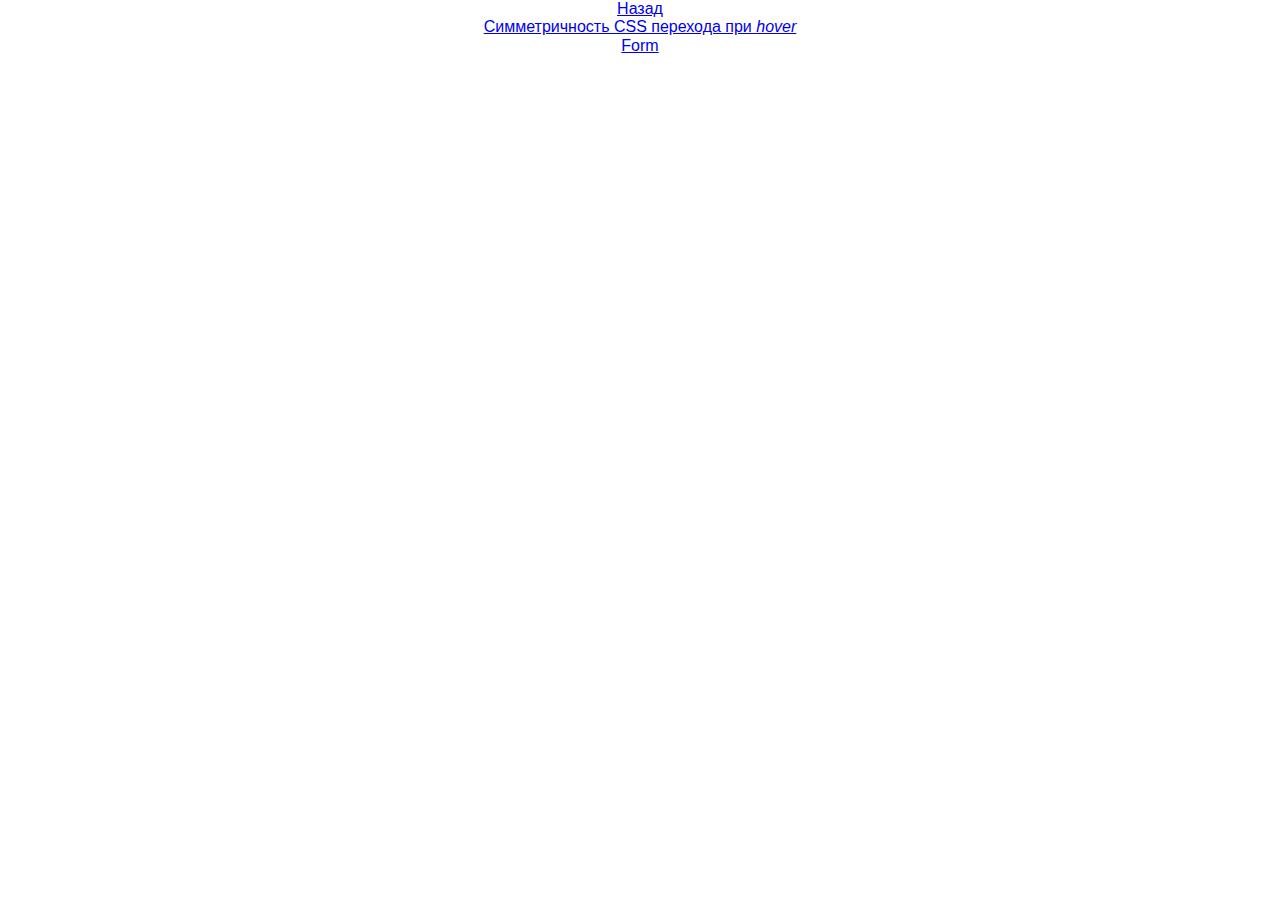
<file: index.html>
<!DOCTYPE html>
<html lang="en">

<head>
    <meta charset="UTF-8">
    <meta http-equiv="X-UA-Compatible" content="IE=edge">
    <meta name="viewport" content="width=device-width, initial-scale=1.0">
    <title>Practice</title>
    <link rel="stylesheet"
        href="https://cdnjs.cloudflare.com/ajax/libs/modern-normalize/1.1.0/modern-normalize.min.css">
    <link rel="stylesheet" href="./css/style.css">
</head>

<body>
    <header>
        <a href="./index.html">Назад</a>
    </header>
    <main>
        <a href="./css-transition.html">Симметричность CSS перехода при <em>hover</em></a><br>
        <a href="./forms.html">Form</a>
        
    </main>
</body>

</html>
</file>
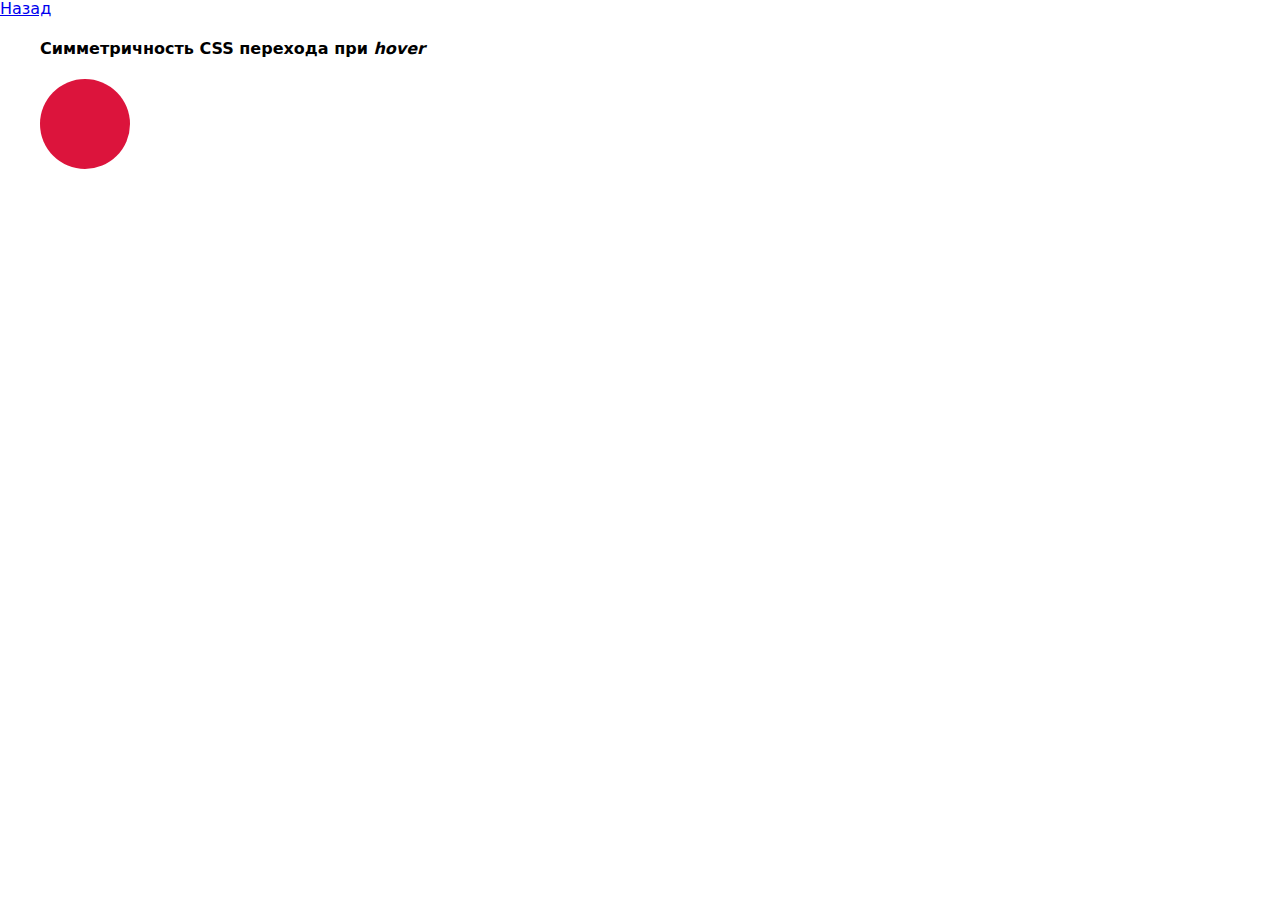
<file: css-transition.html>
<!DOCTYPE html>
<html lang="en">

<head>
    <meta charset="UTF-8">
    <meta http-equiv="X-UA-Compatible" content="IE=edge">
    <meta name="viewport" content="width=device-width, initial-scale=1.0">
    <title>Practice</title>
    <link rel="stylesheet"
        href="https://cdnjs.cloudflare.com/ajax/libs/modern-normalize/1.1.0/modern-normalize.min.css">
    <link rel="stylesheet" href="./css/css-transition.css">
</head>

<body>
    <header>
        <a href="./index.html">Назад</a>
    </header>
    <main>
        <section class="section">

            <h4>Симметричность CSS перехода при <em>hover</em></h4>
            <div class="border">
                <div class="box"></div>
            </div>

        </section>
    </main>
</body>

</html>
</file>
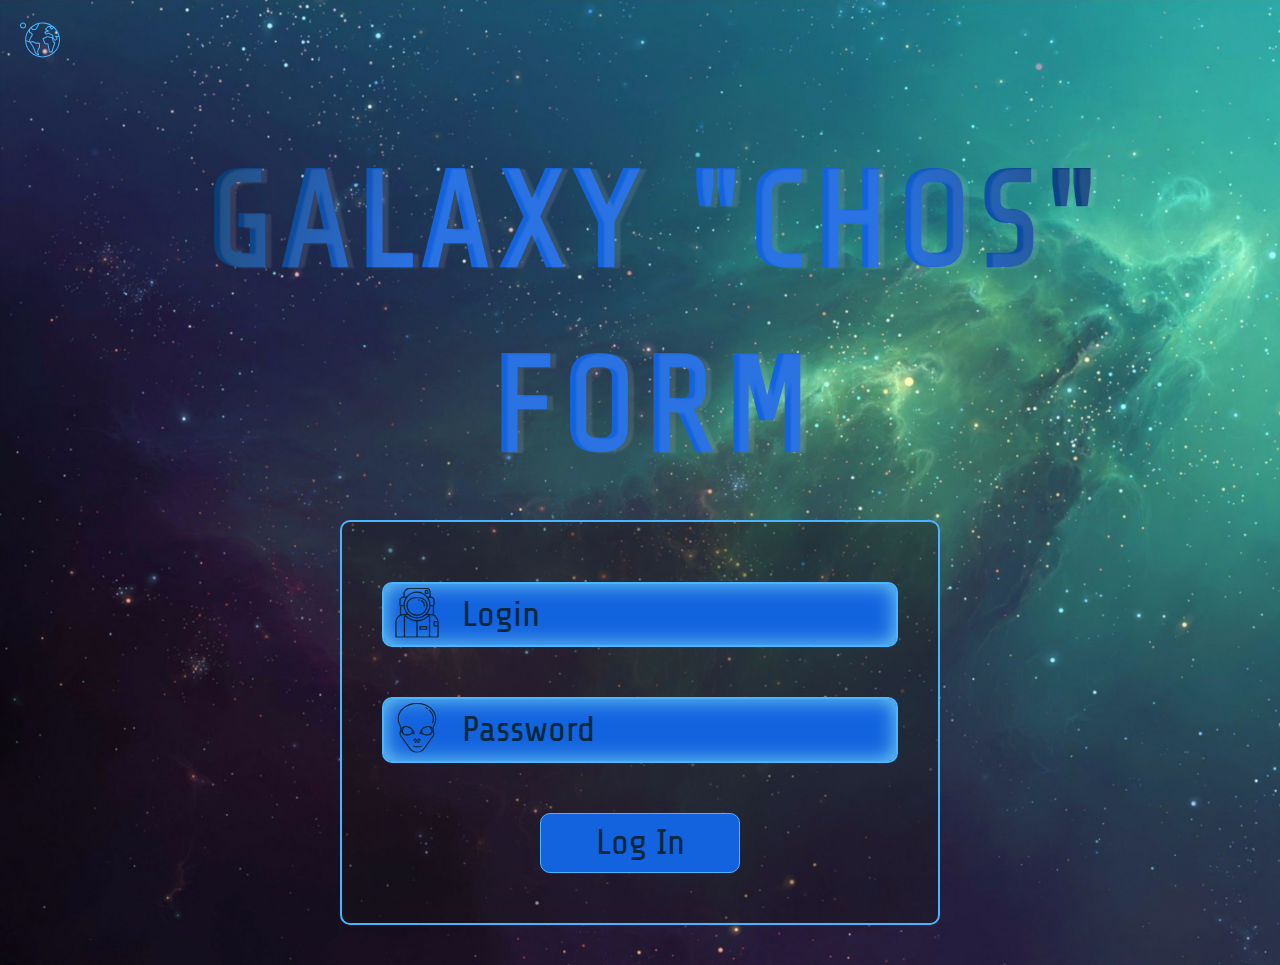
<file: forms.html>
<!DOCTYPE html>
<html lang="en">

<head>
  <meta charset="UTF-8" />
  <meta http-equiv="X-UA-Compatible" content="IE=edge" />
  <meta name="viewport" content="width=device-width, initial-scale=1.0" />
  <title>Practice</title>
  <link rel="preconnect" href="https://fonts.googleapis.com" />
  <link rel="preconnect" href="https://fonts.gstatic.com" crossorigin />
  <link href="https://fonts.googleapis.com/css2?family=Share+Tech&display=swap" rel="stylesheet" />
  <link rel="stylesheet"
    href="https://cdnjs.cloudflare.com/ajax/libs/modern-normalize/1.1.0/modern-normalize.min.css" />
  <link rel="stylesheet" href="./css/main.min.css" />
</head>

<body>
  <!-- <audio class="au" src="./audio/compress.ogg" autoplay="autoplay" autobuffer="autobuffer" controls="controls"></audio> -->
  <header>
    <a class="back-link" href="./index.html"><svg class="icon-back" width="20" height="20">
        <use href="./images/icons.svg#icon-earth"></use>
      </svg></a>
  </header>
  <main class="main">
    <section class="section">
      <div class="content">
        <h1 class="page-title">Galaxy "CHOS" form</h1>
        <svg class="comet" width="50" height="50">
          <use href="./images/icons.svg#icon-comet"></use>
        </svg>
        <form class="form" autocomplete="off">
          <!-- <p>Welcome</p> -->
          <div class="form-field">
            <input class="form-input" type="text" name="user-name" id="user-name" placeholder="." required />
            <label class="form-label" for="user-name">Login</label>
            <span class="input-icon"><svg class="icon" width="50" height="50">
                <use href="./images/icons.svg#icon-astro"></use>
              </svg></span>
          </div>
          <div class="form-field">
            <input class="form-input" type="password" name="user-password" id="user-password" placeholder="."
              required />
            <label class="form-label" for="user-password">Password</label>
            <span class="input-icon"><svg class="icon" width="50" height="50">
                <use href="./images/icons.svg#icon-ufo"></use>
              </svg></span>
          </div>
          <button class="btn" type="submit">
            Log In
            <svg class="icobtn" width="40">
              <use href="./images/icons.svg#icon-login"></use>
            </svg>
          </button>
        </form>
        <!-- <div class="box"></div> -->
      </div>
    </section>
  </main>
</body>

</html>
</file>
<file: css/style.css>
body {
  text-align: center;
  font-family: sans-serif;
}

.box {
  display: inline-block;
  --r: 90px;
  width: var(--r);
  height: var(--r);
  border-radius: 50%;
  background: crimson;
  cursor: pointer;
/* Измени код под этой строкой */
transition: .8s all ease;

}

.box:hover {
  transition: .8s all ease;
  border-radius: 0;
  background: slateblue;
}
</file>
<file: css/css-transition.css>
.section {
  width: 1200px;
  margin-left: auto;
  margin-right: auto;
}

.box {
  display: inline-block;
  --r: 90px;
  width: var(--r);
  height: var(--r);
  border-radius: 50%;
  background: crimson;
  cursor: pointer;

  transition: 0.8s all ease;
}

.box:hover {
  transition: 0.8s all ease;
  border-radius: 0;
  background: slateblue;
}
</file>
<file: css/main.min.css>
:root{--light-color: #47b5ff;--middle-color: #1363df;--dark-color: #06283d}body{font-family:"Share Tech",sans-serif;color:var(--light-color);background:url(../images/space.jpg);background-size:cover;background-repeat:no-repeat}h1,h2,h3,h4,h5,h6,p{margin:0}.au{opacity:.1}ul{padding:0;margin:0}img{display:block;max-width:100%}.content{width:100%;padding:0 15px;margin:0 auto}@media screen and (min-width: 320px)and (min-width: 480px){.content{max-width:480px}}@media screen and (min-width: 768px){.content{max-width:768px}}@media screen and (min-width: 1200px){.content{min-width:1200px}}@-webkit-keyframes fly{0%{top:0;left:50%;opacity:1}100%{top:50%;left:5%;opacity:0}}@keyframes fly{0%{top:0;left:50%;opacity:1}100%{top:50%;left:5%;opacity:0}}@-webkit-keyframes border{0%{-webkit-box-shadow:none;box-shadow:none}100%{-webkit-box-shadow:0px 0px 71px 2px rgba(149,250,250,.71),0px 0px 20px 5px rgba(149,250,250,.71) inset;box-shadow:0px 0px 71px 2px rgba(149,250,250,.71),0px 0px 20px 5px rgba(149,250,250,.71) inset}}@keyframes border{0%{-webkit-box-shadow:none;box-shadow:none}100%{-webkit-box-shadow:0px 0px 71px 2px rgba(149,250,250,.71),0px 0px 20px 5px rgba(149,250,250,.71) inset;box-shadow:0px 0px 71px 2px rgba(149,250,250,.71),0px 0px 20px 5px rgba(149,250,250,.71) inset}}.section{padding-top:10px;padding-bottom:40px}.back-link{display:block;width:120px;height:120px;padding:30px}@media screen and (max-width: 480px){.back-link{width:60px;height:60px}}.icon-back{top:50%;fill:var(--middle-color);-webkit-transition:fill 25ms linear,-webkit-transform 250ms linear;transition:fill 25ms linear,-webkit-transform 250ms linear;transition:fill 25ms linear,transform 250ms linear;transition:fill 25ms linear,transform 250ms linear,-webkit-transform 250ms linear;-webkit-transform:rotate(-120deg) translate(50%);transform:rotate(-120deg) translate(50%)}.back-link:hover .icon-back{fill:#47b5ff;-webkit-transform:scale(2);transform:scale(2);-webkit-transition:-webkit-transform 250ms linear;transition:-webkit-transform 250ms linear;transition:transform 250ms linear;transition:transform 250ms linear, -webkit-transform 250ms linear}.page-title{position:relative;display:block;margin-left:auto;margin-right:auto;margin-bottom:20px;font-size:136px;line-height:1.36;text-align:center;letter-spacing:.06em;text-transform:uppercase;background-image:radial-gradient(circle farthest-corner at center center, #1363df 40%, #06283d 90%);background-clip:text;-webkit-background-clip:text;-webkit-text-fill-color:rgba(0,0,0,0);text-shadow:9px 1px 4px rgba(255,255,255,.1)}@media screen and (min-width: 320px){.page-title{max-width:320px;font-size:70px;text-shadow:6px 1px 2px rgba(255,255,255,.1)}}@media screen and (min-width: 480px){.page-title{max-width:480px}}@media screen and (min-width: 1200px){.page-title{font-size:136px;min-width:1200px}}.comet{position:absolute;opacity:0;fill:var(--light-color);-webkit-animation:fly 3s linear 0s infinite normal none;animation:fly 3s linear 0s infinite normal none}.form{display:block;padding:60px 40px 50px;margin:0 auto;max-width:600px;background-color:rgba(22,22,22,.363);border-radius:10px;border:2px solid #47b5ff;-webkit-animation:border 1500ms linear 0s infinite alternate none;animation:border 1500ms linear 0s infinite alternate none}.form-field{position:relative;margin-bottom:50px}.form-input{width:100%;padding:10px 20px 10px 80px;font:inherit;color:inherit;font-size:24px;font-size:36px;outline:rgba(0,0,0,0);background-color:rgba(0,0,0,0);border:2px solid #47b5ff;border-radius:10px;background-color:#1363df;-webkit-box-shadow:0px 0px 20px 1px rgba(149,250,250,.71) inset;box-shadow:0px 0px 20px 1px rgba(149,250,250,.71) inset;-webkit-transition:background-color 250ms linear;transition:background-color 250ms linear}.form-input::-webkit-input-placeholder{opacity:0}.form-input::-moz-placeholder{opacity:0}.form-input:-ms-input-placeholder{opacity:0}.form-input::-ms-input-placeholder{opacity:0}.form-input::placeholder{opacity:0}.form-input:focus{background-color:var(--dark-color)}.form-label{position:absolute;top:50%;left:80px;-webkit-transform:translateY(-50%);transform:translateY(-50%);-webkit-transition:color 250ms linear,-webkit-transform 250ms linear;transition:color 250ms linear,-webkit-transform 250ms linear;transition:transform 250ms linear,color 250ms linear;transition:transform 250ms linear,color 250ms linear,-webkit-transform 250ms linear;color:var(--dark-color);font-size:36px}.form-input:not(:-moz-placeholder-shown)+.form-label{transform:translateY(-180%);color:var(--light-color)}.form-input:not(:-ms-input-placeholder)+.form-label{transform:translateY(-180%);color:var(--light-color)}.form-input:focus+.form-label,.form-input:not(:placeholder-shown)+.form-label{-webkit-transform:translateY(-180%);transform:translateY(-180%);color:var(--light-color)}.input-icon{position:absolute;top:50%;left:10px;-webkit-transform:translateY(-50%);transform:translateY(-50%)}.icon{fill:var(--dark-color);-webkit-transition:fill 250ms linear;transition:fill 250ms linear}.form-input:focus+.form-label+.input-icon>.icon{fill:#47b5ff}.btn{display:block;position:relative;font:inherit;font-size:36px;min-width:200px;height:60px;margin:0 auto;color:var(--dark-color);background-color:var(--middle-color);border:1px solid var(--light-color);border-radius:10px;cursor:pointer;-webkit-transition:background-color 250ms linear,color 500ms linear;transition:background-color 250ms linear,color 500ms linear;outline:rgba(0,0,0,0)}.btn:hover,.btn:focus{background-color:#06283d;color:#47b5ff;outline:rgba(0,0,0,0)}.icobtn{position:absolute;top:0;-webkit-transform:translate(60%, -58%) rotate(50deg);transform:translate(60%, -58%) rotate(50deg);fill:rgba(0,0,0,0);-webkit-transition:fill 250ms linear;transition:fill 250ms linear}.btn:hover .icobtn,.btn:focus .icobtn{fill:var(--light-color)}/*# sourceMappingURL=main.min.css.map */
</file>
